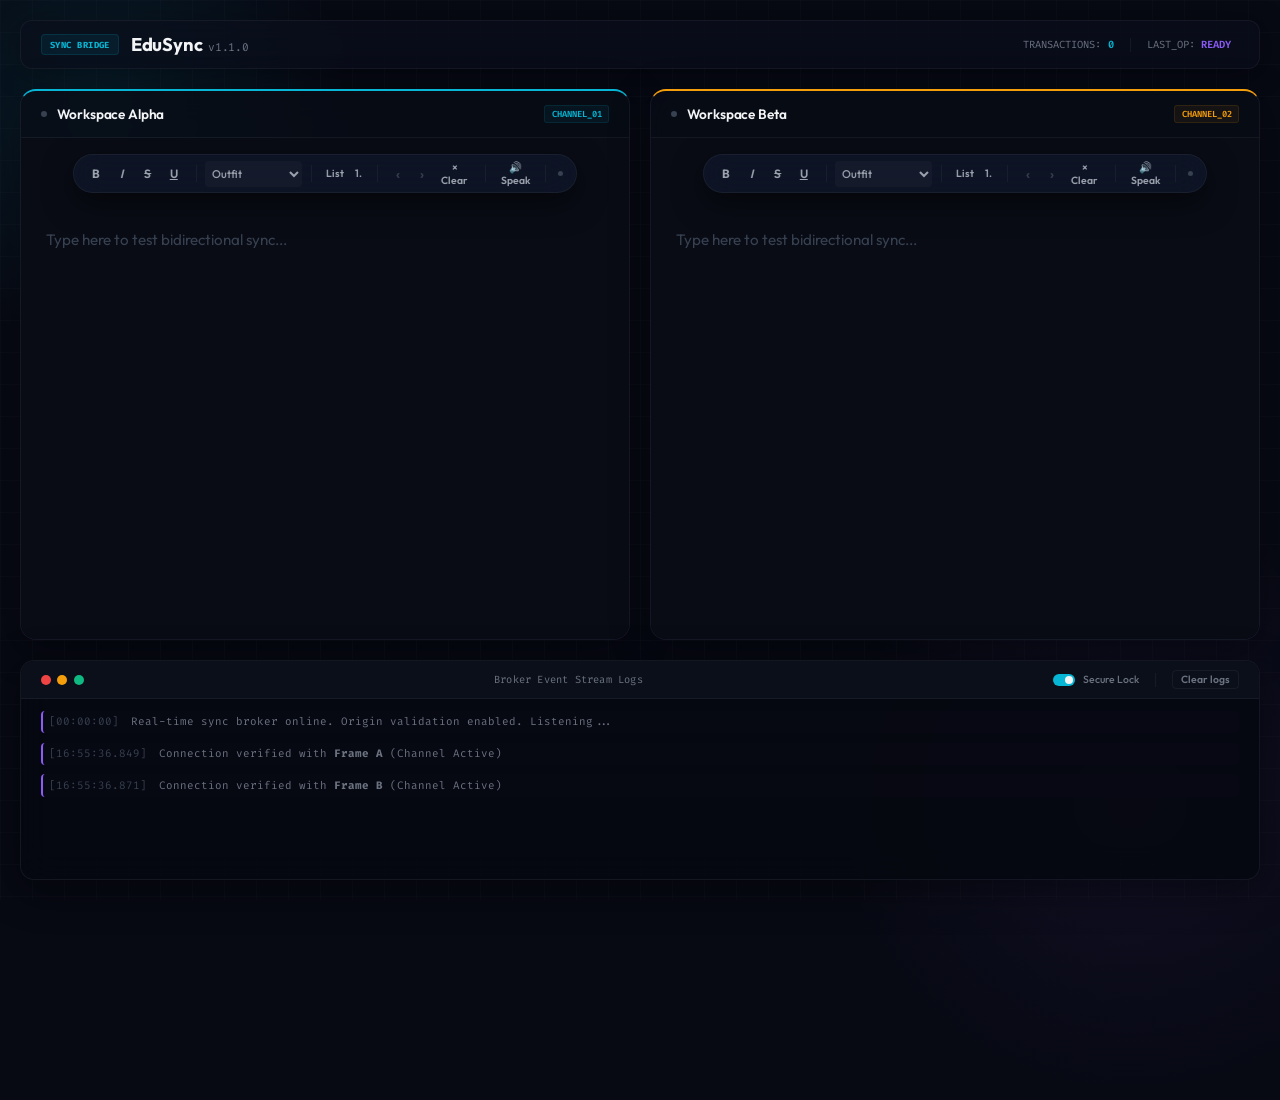
<file: index.html>
<!DOCTYPE html>
<html lang="en">
<head>
  <meta charset="UTF-8">
  <meta name="viewport" content="width=device-width, initial-scale=1.0">
  <title>EduSync Platform - Real-time Iframe Sync Broker</title>
  <link rel="preconnect" href="https://fonts.googleapis.com">
  <link rel="preconnect" href="https://fonts.gstatic.com" crossorigin>
  <link href="https://fonts.googleapis.com/css2?family=Outfit:wght@300;400;500;600;700&family=Fira+Code:wght@400;500&family=Playfair+Display:ital,wght@0,400..900;1,400..900&family=Merriweather:ital,wght@0,300;0,400;0,700;1,300;1,400&display=swap" rel="stylesheet">
  <link rel="stylesheet" href="host.css">
</head>
<body>
  <div class="grid-overlay"></div>
  <div class="radial-glow glow-1"></div>
  <div class="radial-glow glow-2"></div>

  <div class="app-container">
    <header class="app-header">
      <div class="brand">
        <span class="brand-badge">SYNC BRIDGE</span>
        <h1>EduSync <span class="brand-ver">v1.1.0</span></h1>
      </div>
      
      <div class="header-metrics">
        <div class="metric-card">
          <span class="metric-title">TRANSACTIONS:</span>
          <span class="metric-num text-cyan" id="sync-counter">0</span>
        </div>
        <div class="metric-sep"></div>
        <div class="metric-card">
          <span class="metric-title">LAST_OP:</span>
          <span class="metric-num text-purple" id="last-action">READY</span>
        </div>
      </div>
    </header>

    <main class="editors-canvas">
      <section class="workspace-panel panel-cyan" id="panel-alpha">
        <div class="panel-header">
          <div class="panel-title-group">
            <span class="panel-status-dot pulse-cyan"></span>
            <h2>Workspace Alpha</h2>
          </div>
          <span class="panel-badge badge-cyan">CHANNEL_01</span>
        </div>
        <div class="panel-view">
          <iframe id="iframe-a" src="editor.html?id=FrameA" title="Workspace Alpha"></iframe>
        </div>
      </section>

      <section class="workspace-panel panel-amber" id="panel-beta">
        <div class="panel-header">
          <div class="panel-title-group">
            <span class="panel-status-dot pulse-amber"></span>
            <h2>Workspace Beta</h2>
          </div>
          <span class="panel-badge badge-amber">CHANNEL_02</span>
        </div>
        <div class="panel-view">
          <iframe id="iframe-b" src="editor.html?id=FrameB" title="Workspace Beta"></iframe>
        </div>
      </section>
    </main>

    <footer class="telemetry-console">
      <div class="console-title-bar">
        <div class="window-controls">
          <span class="win-dot dot-close"></span>
          <span class="win-dot dot-minimize"></span>
          <span class="win-dot dot-expand"></span>
        </div>
        <span class="console-title-text">Broker Event Stream Logs</span>
        
        <div class="console-actions">
          <label class="toggle-control" title="Enforces same-origin policy check">
            <input type="checkbox" id="origin-toggle" checked>
            <span class="toggle-slider"></span>
            <span class="toggle-label">Secure Lock</span>
          </label>
          <div class="action-divider"></div>
          <button id="clear-log-btn" class="console-btn-clear">Clear logs</button>
        </div>
      </div>
      
      <div class="console-body" id="terminal-body">
        <div class="console-row system-row">
          <span class="console-time">[00:00:00]</span>
          <span class="console-text">Real-time sync broker online. Origin validation enabled. Listening...</span>
        </div>
      </div>
    </footer>
  </div>

  <script>
    const iframeA = document.getElementById('iframe-a');
    const iframeB = document.getElementById('iframe-b');
    const syncCounterEl = document.getElementById('sync-counter');
    const lastActionEl = document.getElementById('last-action');
    const terminalBody = document.getElementById('terminal-body');
    const clearLogBtn = document.getElementById('clear-log-btn');
    const originToggle = document.getElementById('origin-toggle');

    let syncCount = 0;

    function getTimestamp() {
      const now = new Date();
      return now.toTimeString().split(' ')[0] + '.' + String(now.getMilliseconds()).padStart(3, '0');
    }

    function logEvent(source, target, action, type, payload) {
      const row = document.createElement('div');
      row.className = `console-row ${source.replace(' ', '').toLowerCase()}-row`;
      
      const timeSpan = document.createElement('span');
      timeSpan.className = 'console-time';
      timeSpan.textContent = `[${getTimestamp()}]`;
      
      const content = document.createElement('div');
      content.className = 'console-text-wrapper';
      
      const headerText = document.createElement('span');
      headerText.className = 'console-header-txt';
      headerText.innerHTML = `<strong>${source}</strong> &rarr; <strong>${target}</strong> <span class="evt-tag">[${type}]</span>`;
      
      const bodyText = document.createElement('span');
      bodyText.className = 'console-body-txt';
      bodyText.textContent = `operation: ${action}`;

      const details = document.createElement('details');
      details.className = 'console-payload-details';
      const summary = document.createElement('summary');
      summary.textContent = 'View State HTML';
      const pre = document.createElement('pre');
      pre.textContent = payload.html || JSON.stringify(payload, null, 2);
      
      details.appendChild(summary);
      details.appendChild(pre);

      content.appendChild(headerText);
      content.appendChild(bodyText);
      content.appendChild(details);

      row.appendChild(timeSpan);
      row.appendChild(content);

      terminalBody.appendChild(row);
      terminalBody.scrollTop = terminalBody.scrollHeight;
    }

    window.addEventListener('message', (event) => {
      if (originToggle.checked) {
        const allowedOrigins = [window.location.origin, 'null', ''];
        if (!allowedOrigins.includes(event.origin) && !event.origin.startsWith('file://')) {
          console.warn('Rejected message from unauthorized origin:', event.origin);
          return;
        }
      }

      const message = event.data;
      if (!message || typeof message !== 'object') return;

      let sourceName = '';
      let targetFrame = null;
      let targetName = '';

      if (event.source === iframeA.contentWindow) {
        sourceName = 'Frame A';
        targetFrame = iframeB.contentWindow;
        targetName = 'Frame B';
      } else if (event.source === iframeB.contentWindow) {
        sourceName = 'Frame B';
        targetFrame = iframeA.contentWindow;
        targetName = 'Frame A';
      }

      if (message.type === 'READY') {
        const row = document.createElement('div');
        row.className = 'console-row system-row';
        row.innerHTML = `<span class="console-time">[${getTimestamp()}]</span> <span class="console-text">Connection verified with <strong>${sourceName}</strong> (Channel Active)</span>`;
        terminalBody.appendChild(row);
        terminalBody.scrollTop = terminalBody.scrollHeight;
        return;
      }

      if (message.type === 'FORMAT_SYNC' || message.type === 'INPUT_SYNC' || message.type === 'UNDO_REDO_SYNC') {
        syncCount++;
        syncCounterEl.textContent = syncCount;
        lastActionEl.textContent = message.action.toUpperCase();

        logEvent(sourceName, targetName, message.action, message.type, message);

        if (targetFrame) {
          targetFrame.postMessage(message, '*');
        }
      }
    });

    clearLogBtn.addEventListener('click', () => {
      terminalBody.innerHTML = `
        <div class="console-row system-row">
          <span class="console-time">[${getTimestamp()}]</span>
          <span class="console-text">Event database flushed.</span>
        </div>
      `;
    });
  </script>
</body>
</html>
</file>
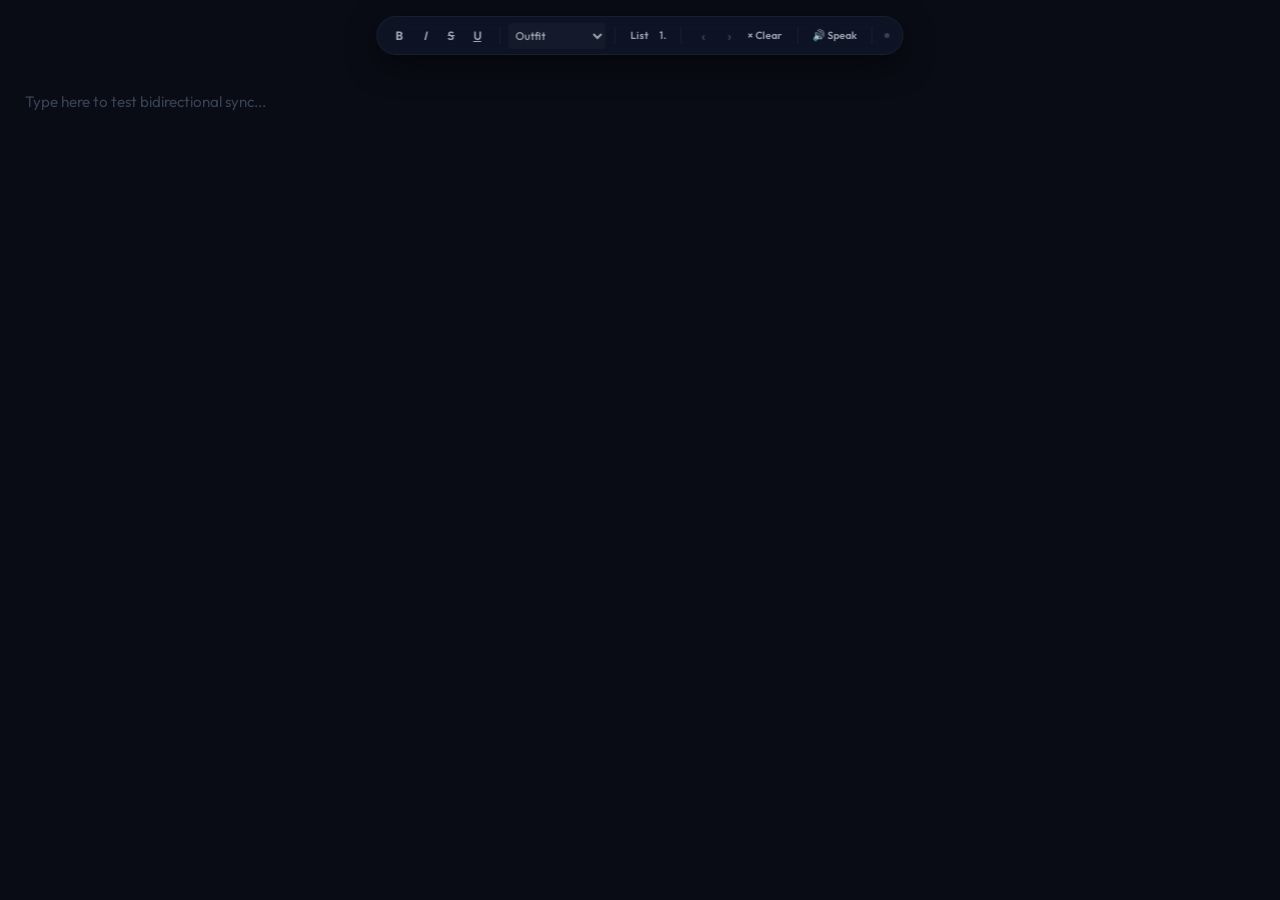
<file: editor.html>
<!DOCTYPE html>
<html lang="en">
<head>
  <meta charset="UTF-8">
  <meta name="viewport" content="width=device-width, initial-scale=1.0">
  <title>EduSync Editor Workspace</title>
  <link rel="preconnect" href="https://fonts.googleapis.com">
  <link rel="preconnect" href="https://fonts.gstatic.com" crossorigin>
  <link href="https://fonts.googleapis.com/css2?family=Outfit:wght@300;400;500;600;700&family=Fira+Code:wght@400;500&family=Playfair+Display:ital,wght@0,400..900;1,400..900&family=Merriweather:ital,wght@0,300;0,400;0,700;1,300;1,400&display=swap" rel="stylesheet">
  <link rel="stylesheet" href="editor.css">
</head>
<body>
  <div class="editor-workspace-wrapper">
    <div class="floating-toolbar-pill" id="editor-toolbar">
      <div class="pill-group">
        <button class="capsule-btn" data-command="bold" title="Bold (Ctrl+B)"><strong>B</strong></button>
        <button class="capsule-btn" data-command="italic" title="Italic (Ctrl+I)"><em>I</em></button>
        <button class="capsule-btn" data-command="strikeThrough" title="Strikethrough"><s>S</s></button>
        <button class="capsule-btn" data-command="underline" title="Underline (Ctrl+U)"><u>U</u></button>
      </div>
      
      <div class="pill-divider"></div>

      <div class="pill-group">
        <select class="capsule-select" id="font-select" title="Change Font Family">
          <option value="Outfit">Outfit</option>
          <option value="Fira Code">Fira Code</option>
          <option value="Georgia">Georgia</option>
          <option value="Playfair Display">Playfair</option>
          <option value="Merriweather">Merriweather</option>
        </select>
      </div>

      <div class="pill-divider"></div>
      
      <div class="pill-group">
        <button class="capsule-btn text-btn" data-command="insertUnorderedList" title="Bullet List">List</button>
        <button class="capsule-btn text-btn" data-command="insertOrderedList" title="Numbered List">1.</button>
      </div>
      
      <div class="pill-divider"></div>
      
      <div class="pill-group">
        <button class="capsule-btn icon-btn" id="undo-btn" title="Undo (Ctrl+Z)">&lsaquo;</button>
        <button class="capsule-btn icon-btn" id="redo-btn" title="Redo (Ctrl+Y)">&rsaquo;</button>
        <button class="capsule-btn text-btn" data-command="removeFormat" title="Clear Formatting">&times; Clear</button>
      </div>

      <div class="pill-divider"></div>

      <div class="pill-group">
        <button class="capsule-btn text-btn" id="tts-btn" title="Listen to selection (Speech Synthesis)">🔊 Speak</button>
      </div>

      <div class="pill-divider"></div>

      <div class="pill-status" id="sync-flash-dot" title="Real-time Link Secure">
        <span class="status-dot"></span>
      </div>
    </div>

    <div class="editor-workspace-canvas" id="editor-container">
      <div class="editable-content" contenteditable="true" id="editor" placeholder="Type here to test bidirectional sync..."></div>
    </div>
  </div>

  <script src="editor.js"></script>
</body>
</html>
</file>
<file: host.css>
:root {
  --bg-space: #070913;
  --bg-panel: rgba(11, 15, 28, 0.7);
  --border-light: rgba(255, 255, 255, 0.05);
  --border-active: rgba(255, 255, 255, 0.12);
  --text-main: #f3f4f6;
  --text-muted: #6b7280;
  --text-dark: #374151;
  --accent-cyan: #06b6d4;
  --accent-cyan-glow: rgba(6, 182, 212, 0.2);
  --accent-amber: #f59e0b;
  --accent-amber-glow: rgba(245, 158, 11, 0.2);
  --accent-purple: #8b5cf6;
  --font-sans: 'Outfit', sans-serif;
  --font-mono: 'Fira Code', monospace;
}

* {
  box-sizing: border-box;
  margin: 0;
  padding: 0;
}

body {
  background-color: var(--bg-space);
  color: var(--text-main);
  font-family: var(--font-sans);
  height: 100vh;
  overflow: hidden;
  position: relative;
}

.grid-overlay {
  position: absolute;
  top: 0; left: 0; right: 0; bottom: 0;
  background-image: 
    linear-gradient(rgba(255, 255, 255, 0.015) 1px, transparent 1px),
    linear-gradient(90deg, rgba(255, 255, 255, 0.015) 1px, transparent 1px);
  background-size: 32px 32px;
  z-index: 1;
  pointer-events: none;
}

.radial-glow {
  position: absolute;
  border-radius: 50%;
  z-index: 2;
  pointer-events: none;
}

.glow-1 {
  width: 500px;
  height: 500px;
  background: radial-gradient(circle, rgba(6, 182, 212, 0.1) 0%, transparent 70%);
  top: -150px;
  left: -150px;
}

.glow-2 {
  width: 600px;
  height: 600px;
  background: radial-gradient(circle, rgba(139, 92, 246, 0.08) 0%, transparent 70%);
  bottom: -200px;
  right: -150px;
}

.app-container {
  display: flex;
  flex-direction: column;
  height: 100vh;
  padding: 1.25rem;
  gap: 1.25rem;
  position: relative;
  z-index: 10;
}

.app-header {
  display: flex;
  justify-content: space-between;
  align-items: center;
  padding: 0.75rem 1.25rem;
  background-color: var(--bg-panel);
  backdrop-filter: blur(16px);
  border: 1px solid var(--border-light);
  border-radius: 12px;
  box-shadow: 0 4px 30px rgba(0, 0, 0, 0.3);
  user-select: none;
}

.brand {
  display: flex;
  align-items: center;
  gap: 0.75rem;
}

.brand-badge {
  font-family: var(--font-mono);
  font-size: 0.55rem;
  font-weight: 700;
  color: var(--accent-cyan);
  background-color: rgba(6, 182, 212, 0.08);
  border: 1px solid rgba(6, 182, 212, 0.15);
  padding: 0.2rem 0.5rem;
  border-radius: 4px;
  letter-spacing: 0.05em;
}

.brand h1 {
  font-size: 1.15rem;
  font-weight: 700;
  letter-spacing: -0.01em;
  color: var(--text-main);
}

.brand-ver {
  font-size: 0.7rem;
  font-weight: 400;
  color: var(--text-muted);
  font-family: var(--font-mono);
  margin-left: 0.1rem;
}

.header-metrics {
  display: flex;
  align-items: center;
}

.metric-card {
  display: flex;
  align-items: center;
  gap: 0.4rem;
  font-family: var(--font-mono);
  font-size: 0.65rem;
  padding: 0 0.5rem;
}

.metric-sep {
  width: 1px;
  height: 14px;
  background-color: var(--border-light);
  margin: 0 0.5rem;
}

.metric-title {
  color: var(--text-muted);
}

.metric-num {
  font-weight: 600;
}

.text-cyan {
  color: var(--accent-cyan);
}

.text-purple {
  color: var(--accent-purple);
}

.editors-canvas {
  display: grid;
  grid-template-columns: 1fr 1fr;
  gap: 1.25rem;
  flex: 1;
  min-height: 0;
}

.workspace-panel {
  background-color: var(--bg-panel);
  backdrop-filter: blur(16px);
  border: 1px solid var(--border-light);
  border-radius: 16px;
  display: flex;
  flex-direction: column;
  overflow: hidden;
  box-shadow: 0 10px 40px rgba(0, 0, 0, 0.3);
  transition: border-color 0.3s ease, box-shadow 0.3s ease;
}

.panel-cyan {
  border-top: 2px solid var(--accent-cyan);
}

.panel-cyan:hover {
  border-color: rgba(6, 182, 212, 0.3);
  box-shadow: 0 15px 45px rgba(6, 182, 212, 0.05);
}

.panel-amber {
  border-top: 2px solid var(--accent-amber);
}

.panel-amber:hover {
  border-color: rgba(245, 158, 11, 0.3);
  box-shadow: 0 15px 45px rgba(245, 158, 11, 0.05);
}

.panel-header {
  padding: 0.85rem 1.25rem;
  background-color: rgba(0, 0, 0, 0.15);
  border-bottom: 1px solid var(--border-light);
  display: flex;
  justify-content: space-between;
  align-items: center;
  user-select: none;
}

.panel-title-group {
  display: flex;
  align-items: center;
  gap: 0.65rem;
}

.panel-title-group h2 {
  font-size: 0.85rem;
  font-weight: 600;
  color: var(--text-main);
  letter-spacing: -0.01em;
}

.panel-status-dot {
  width: 6px;
  height: 6px;
  border-radius: 50%;
  background-color: var(--text-dark);
  transition: background-color 0.3s ease;
}

.pulse-cyan.pulse-flash {
  animation: flash-cyan-indicator 0.4s ease-out;
}

@keyframes flash-cyan-indicator {
  0% {
    background-color: var(--text-main);
    box-shadow: 0 0 10px var(--text-main);
  }
  100% {
    background-color: var(--accent-cyan);
    box-shadow: 0 0 0px var(--accent-cyan);
  }
}

.pulse-amber.pulse-flash {
  animation: flash-amber-indicator 0.4s ease-out;
}

@keyframes flash-amber-indicator {
  0% {
    background-color: var(--text-main);
    box-shadow: 0 0 10px var(--text-main);
  }
  100% {
    background-color: var(--accent-amber);
    box-shadow: 0 0 0px var(--accent-amber);
  }
}

.panel-badge {
  font-family: var(--font-mono);
  font-size: 0.55rem;
  font-weight: 600;
  padding: 0.15rem 0.4rem;
  border-radius: 3px;
}

.badge-cyan {
  background-color: rgba(6, 182, 212, 0.06);
  color: var(--accent-cyan);
  border: 1px solid rgba(6, 182, 212, 0.12);
}

.badge-amber {
  background-color: rgba(245, 158, 11, 0.06);
  color: var(--accent-amber);
  border: 1px solid rgba(245, 158, 11, 0.12);
}

.panel-view {
  flex: 1;
  min-height: 0;
}

iframe {
  width: 100%;
  height: 100%;
  border: none;
}

.telemetry-console {
  height: 220px;
  background-color: rgba(8, 11, 22, 0.85);
  backdrop-filter: blur(16px);
  border: 1px solid var(--border-light);
  border-radius: 14px;
  display: flex;
  flex-direction: column;
  overflow: hidden;
  box-shadow: 0 10px 40px rgba(0, 0, 0, 0.4);
  flex-shrink: 0;
}

.console-title-bar {
  height: 38px;
  background-color: #0b0f19;
  border-bottom: 1px solid var(--border-light);
  padding: 0 1.25rem;
  display: flex;
  align-items: center;
  justify-content: space-between;
  user-select: none;
  flex-shrink: 0;
}

.window-controls {
  display: flex;
  gap: 0.4rem;
}

.win-dot {
  width: 10px;
  height: 10px;
  border-radius: 50%;
}

.dot-close { background-color: #ef4444; }
.dot-minimize { background-color: #f59e0b; }
.dot-expand { background-color: #10b981; }

.console-title-text {
  font-family: var(--font-mono);
  font-size: 0.65rem;
  color: var(--text-muted);
  letter-spacing: 0.02em;
}

.console-actions {
  display: flex;
  align-items: center;
  gap: 1rem;
}

.action-divider {
  width: 1px;
  height: 14px;
  background-color: var(--border-light);
}

.console-btn-clear {
  background: transparent;
  border: 1px solid var(--border-light);
  color: var(--text-muted);
  font-family: var(--font-sans);
  font-size: 0.65rem;
  font-weight: 600;
  padding: 0.15rem 0.5rem;
  border-radius: 4px;
  cursor: pointer;
  transition: all 0.2s ease;
}

.console-btn-clear:hover {
  color: var(--text-main);
  border-color: rgba(255, 255, 255, 0.15);
  background-color: rgba(255, 255, 255, 0.02);
}

.toggle-control {
  display: inline-flex;
  align-items: center;
  gap: 0.5rem;
  cursor: pointer;
}

.toggle-control input {
  opacity: 0;
  width: 0;
  height: 0;
  position: absolute;
}

.toggle-slider {
  width: 22px;
  height: 12px;
  background-color: var(--text-dark);
  border-radius: 99px;
  position: relative;
  transition: background-color 0.2s ease;
}

.toggle-slider:before {
  content: "";
  position: absolute;
  width: 8px;
  height: 8px;
  border-radius: 50%;
  background-color: #0b0f19;
  left: 2px;
  bottom: 2px;
  transition: transform 0.2s ease;
}

input:checked + .toggle-slider {
  background-color: var(--accent-cyan);
}

input:checked + .toggle-slider:before {
  transform: translateX(10px);
  background-color: var(--text-main);
}

.toggle-label {
  font-size: 0.65rem;
  color: var(--text-muted);
  font-weight: 500;
}

.console-body {
  flex: 1;
  overflow-y: auto;
  padding: 0.75rem 1.25rem;
  display: flex;
  flex-direction: column;
  gap: 0.6rem;
  background-color: rgba(0, 0, 0, 0.2);
}

.console-row {
  display: flex;
  gap: 0.75rem;
  font-family: var(--font-mono);
  font-size: 0.68rem;
  line-height: 1.45;
  padding: 0.2rem 0.4rem;
  border-radius: 4px;
}

.console-time {
  color: var(--text-dark);
  flex-shrink: 0;
}

.console-text-wrapper {
  display: flex;
  flex-direction: column;
  gap: 0.1rem;
  flex: 1;
}

.console-text {
  color: var(--text-muted);
}

.system-row {
  border-left: 2px solid var(--accent-purple);
  background-color: rgba(139, 92, 246, 0.01);
}

.framea-row {
  border-left: 2px solid var(--accent-cyan);
  background-color: rgba(6, 182, 212, 0.01);
}

.frameb-row {
  border-left: 2px solid var(--accent-amber);
  background-color: rgba(245, 158, 11, 0.01);
}

.console-header-txt {
  color: var(--text-main);
}

.console-header-txt strong {
  font-weight: 600;
}

.console-header-txt .evt-tag {
  color: var(--accent-purple);
  font-size: 0.6rem;
  margin-left: 0.2rem;
}

.console-body-txt {
  color: var(--text-muted);
  font-size: 0.62rem;
}

.console-payload-details {
  margin-top: 0.15rem;
}

.console-payload-details summary {
  color: var(--text-dark);
  cursor: pointer;
  outline: none;
  font-size: 0.6rem;
}

.console-payload-details summary:hover {
  color: var(--text-muted);
}

.console-payload-details pre {
  margin-top: 0.3rem;
  padding: 0.4rem;
  background-color: rgba(0, 0, 0, 0.4);
  border: 1px solid var(--border-light);
  border-radius: 4px;
  color: #34d399;
  max-height: 120px;
  overflow: auto;
  white-space: pre-wrap;
  word-break: break-all;
}

::-webkit-scrollbar {
  width: 4px;
  height: 4px;
}
::-webkit-scrollbar-track {
  background: transparent;
}
::-webkit-scrollbar-thumb {
  background: rgba(255, 255, 255, 0.05);
  border-radius: 2px;
}
::-webkit-scrollbar-thumb:hover {
  background: rgba(255, 255, 255, 0.1);
}

@media (max-width: 1024px) {
  body {
    overflow-y: auto;
    height: auto;
  }
  .app-container {
    height: auto;
  }
  .editors-canvas {
    grid-template-columns: 1fr;
  }
  .workspace-panel {
    height: 450px;
  }
}
</file>
<file: editor.css>
:root {
  --bg-editor: #090c15;
  --bg-pill: rgba(15, 23, 42, 0.75);
  --border-light: rgba(255, 255, 255, 0.05);
  --text-main: #f3f4f6;
  --text-muted: #6b7280;
  --text-dark: #374151;
  --accent-cyan: #06b6d4;
  --accent-cyan-glow: rgba(6, 182, 212, 0.4);
  --accent-amber: #f59e0b;
  --accent-amber-glow: rgba(245, 158, 11, 0.4);
  --accent-purple: #8b5cf6;
  --font-sans: 'Outfit', sans-serif;
}

* {
  box-sizing: border-box;
  margin: 0;
  padding: 0;
}

body {
  background-color: var(--bg-editor);
  color: var(--text-main);
  font-family: var(--font-sans);
  height: 100vh;
  overflow: hidden;
}

.editor-workspace-wrapper {
  height: 100%;
  position: relative;
  display: flex;
  flex-direction: column;
}

.floating-toolbar-pill {
  position: absolute;
  top: 1rem;
  left: 50%;
  transform: translateX(-50%);
  background-color: var(--bg-pill);
  backdrop-filter: blur(16px);
  border: 1px solid var(--border-light);
  padding: 0.35rem 0.55rem;
  border-radius: 999px;
  display: flex;
  align-items: center;
  gap: 0.4rem;
  box-shadow: 0 10px 30px rgba(0, 0, 0, 0.5);
  z-index: 100;
  user-select: none;
  transition: border-color 0.2s ease, box-shadow 0.2s ease;
}

.floating-toolbar-pill:hover {
  border-color: rgba(255, 255, 255, 0.1);
  box-shadow: 0 12px 35px rgba(0, 0, 0, 0.6);
}

.pill-group {
  display: flex;
  gap: 0.2/rem;
}

.pill-divider {
  width: 1px;
  height: 1.1rem;
  background-color: var(--border-light);
  margin: 0 0.15rem;
}

.capsule-btn {
  background: transparent;
  border: none;
  color: #9ca3af;
  width: 26px;
  height: 26px;
  border-radius: 50%;
  font-family: var(--font-sans);
  font-size: 0.75rem;
  font-weight: 600;
  cursor: pointer;
  display: flex;
  align-items: center;
  justify-content: center;
  transition: all 0.2s ease;
}

.capsule-btn:hover {
  background-color: rgba(255, 255, 255, 0.05);
  color: var(--text-main);
}

.text-btn {
  font-size: 0.65rem;
  padding: 0 0.35rem;
  width: auto;
  border-radius: 4px;
}

.icon-btn {
  font-size: 0.9rem;
  padding: 0;
}

.capsule-select {
  background: transparent;
  border: none;
  color: #9ca3af;
  font-family: var(--font-sans);
  font-size: 0.7rem;
  font-weight: 500;
  outline: none;
  cursor: pointer;
  padding: 0 0.35rem 0 0.15rem;
  background-color: rgba(255, 255, 255, 0.03);
  border-radius: 4px;
  height: 26px;
  transition: all 0.2s ease;
}

.capsule-select:hover {
  background-color: rgba(255, 255, 255, 0.08);
  color: var(--text-main);
}

.capsule-select option {
  background-color: var(--bg-editor);
  color: var(--text-main);
}

.frame-a .capsule-btn.active {
  background-color: var(--accent-cyan);
  color: #0b0f19;
  box-shadow: 0 0 10px var(--accent-cyan-glow);
}

.frame-b .capsule-btn.active {
  background-color: var(--accent-amber);
  color: #0b0f19;
  box-shadow: 0 0 10px var(--accent-amber-glow);
}

.pill-status {
  display: flex;
  align-items: center;
  padding: 0 0.25rem;
}

.status-dot {
  width: 5px;
  height: 5px;
  border-radius: 50%;
  background-color: var(--text-dark);
  transition: background-color 0.3s ease, box-shadow 0.3s ease;
}

.frame-a .pill-status.active .status-dot {
  background-color: var(--accent-cyan);
  box-shadow: 0 0 6px var(--accent-cyan);
}

.frame-b .pill-status.active .status-dot {
  background-color: var(--accent-amber);
  box-shadow: 0 0 6px var(--accent-amber);
}

.editor-workspace-canvas {
  flex: 1;
  overflow-y: auto;
  position: relative;
  border: 1.5px solid transparent;
  transition: background-color 0.6s ease, border-color 0.6s ease;
  background-color: var(--bg-editor);
}

.frame-a .editor-workspace-canvas.sync-flash {
  animation: sync-flash-cyan 0.7s cubic-bezier(0.16, 1, 0.3, 1);
}

@keyframes sync-flash-cyan {
  0% {
    background-color: rgba(6, 182, 212, 0.05);
    border-color: rgba(6, 182, 212, 0.2);
  }
  100% {
    background-color: var(--bg-editor);
    border-color: transparent;
  }
}

.frame-b .editor-workspace-canvas.sync-flash {
  animation: sync-flash-amber 0.7s cubic-bezier(0.16, 1, 0.3, 1);
}

@keyframes sync-flash-amber {
  0% {
    background-color: rgba(245, 158, 11, 0.05);
    border-color: rgba(245, 158, 11, 0.2);
  }
  100% {
    background-color: var(--bg-editor);
    border-color: transparent;
  }
}

.editable-content {
  width: 100%;
  height: 100%;
  min-height: 100%;
  padding: 5.5rem 1.5rem 1.5rem 1.5rem;
  outline: none;
  overflow-wrap: break-word;
  white-space: pre-wrap;
  color: #e2e8f0;
  font-size: 0.95rem;
  line-height: 1.7;
}

.frame-a .editable-content {
  caret-color: var(--accent-cyan);
}

.frame-b .editable-content {
  caret-color: var(--accent-amber);
}

.editable-content[placeholder]:empty:before {
  content: attr(placeholder);
  color: var(--text-dark);
  cursor: text;
}

.editable-content[placeholder]:empty:focus:before {
  content: "";
}

.editable-content strong {
  font-weight: 700;
  color: #fff;
}

.editable-content em {
  font-style: italic;
}

.frame-a .editable-content blockquote {
  border-left: 2px solid var(--accent-cyan);
}

.frame-b .editable-content blockquote {
  border-left: 2px solid var(--accent-amber);
}

.editable-content blockquote {
  padding-left: 0.75rem;
  color: #94a3b8;
  margin: 0.5rem 0;
}

.editable-content ul, .editable-content ol {
  padding-left: 1.5rem;
  margin: 0.5rem 0;
}

::-webkit-scrollbar {
  width: 4px;
}
::-webkit-scrollbar-track {
  background: transparent;
}
::-webkit-scrollbar-thumb {
  background: rgba(255, 255, 255, 0.04);
  border-radius: 2px;
}
::-webkit-scrollbar-thumb:hover {
  background: rgba(255, 255, 255, 0.08);
}
</file>
